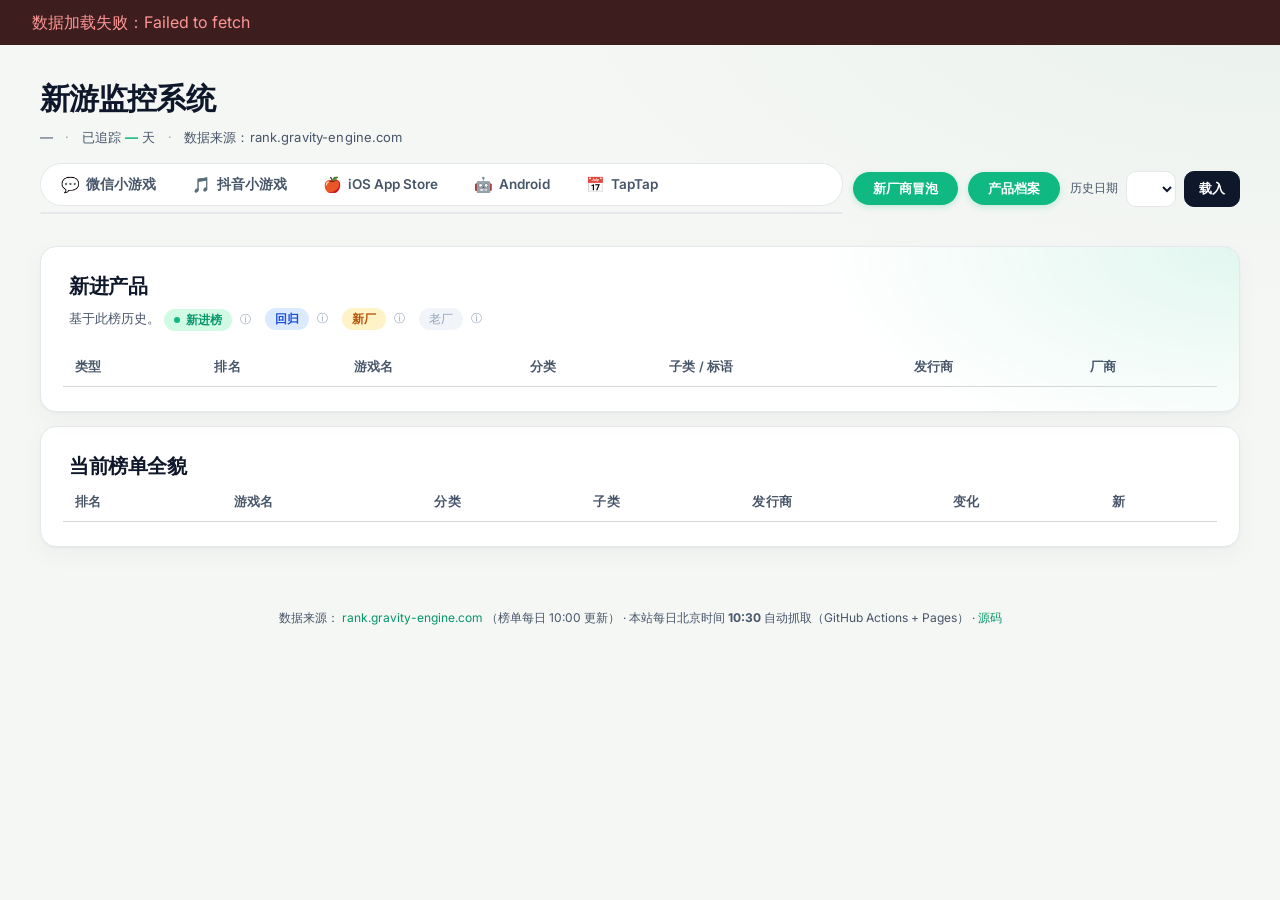
<file: site/index.html>
<!DOCTYPE html>
<html lang="zh">
<head>
  <meta charset="UTF-8" />
  <meta name="viewport" content="width=device-width, initial-scale=1" />
  <title>新游监控系统</title>
  <link rel="preconnect" href="https://fonts.googleapis.com" />
  <link rel="preconnect" href="https://fonts.gstatic.com" crossorigin />
  <link href="https://fonts.googleapis.com/css2?family=Inter:wght@400;500;600;700&display=swap" rel="stylesheet" />
  <link rel="stylesheet" href="style.css?v=17" />
</head>
<body>
  <header>
    <h1>新游监控系统</h1>
    <div class="meta">
      <span id="meta-date">—</span>
      <span class="sep">·</span>
      <span>已追踪 <strong id="meta-days">—</strong> 天</span>
      <span class="sep">·</span>
      <span id="meta-source">数据来源：rank.gravity-engine.com</span>
    </div>
  </header>

  <div class="tabs-row">
    <div class="tabs-left">
      <nav class="platform-tabs" id="platform-tabs"></nav>
      <nav class="board-tabs" id="board-tabs"></nav>
    </div>
    <div class="tabs-right">
      <a href="./publishers.html" class="board-tab tab-cta">新厂商冒泡</a>
      <a href="./game.html" class="board-tab tab-cta">产品档案</a>
      <div class="date-picker-inline">
        <span class="dp-label">历史日期</span>
        <select id="date-picker"></select>
        <button id="date-load">载入</button>
      </div>
    </div>
  </div>

  <section>
    <div class="panel" id="panel-new">
      <h2><span id="panel-new-title">新进产品</span> <span class="muted"><span id="panel-new-board"></span><span id="panel-new-count"></span></span></h2>
      <div class="next-update" id="panel-new-hint"></div>
      <div class="sub">
        <span id="panel-new-baseline" class="baseline">基于此榜历史。</span>
        <span class="legend">
          <span class="badge first-board">新进榜</span>
          <span class="hint" title="此榜历史从未出现过的游戏">ⓘ</span>
        </span>
        <span class="legend">
          <span class="badge returning">回归</span>
          <span class="hint" title="此榜以前出现过、消失过、又回来（间隔 ≥ 2 天）">ⓘ</span>
        </span>
        <span class="legend">
          <span class="badge new-pub">新厂</span>
          <span class="hint" title="该发行商在此榜首次出现">ⓘ</span>
        </span>
        <span class="legend">
          <span class="badge studio-old">老厂</span>
          <span class="hint" title="该发行商之前已在此榜出现过其他作品">ⓘ</span>
        </span>
      </div>
      <div class="table-wrap">
      <table id="tbl-new">
        <thead>
          <tr>
            <th>类型</th><th>排名</th><th>游戏名</th><th>分类</th>
            <th>子类 / 标语</th><th>发行商</th><th>厂商</th>
          </tr>
        </thead>
        <tbody></tbody>
      </table>
      </div>
    </div>
  </section>

  <section class="panel">
    <h2>当前榜单全貌 <span class="muted" id="panel-board-name"></span></h2>
    <div class="table-wrap">
    <table id="tbl-full">
      <thead>
        <tr>
          <th>排名</th><th>游戏名</th><th>分类</th>
          <th>子类</th><th>发行商</th><th>变化</th><th>新</th>
        </tr>
      </thead>
      <tbody></tbody>
    </table>
    </div>
  </section>

  <footer>
    <p>
      数据来源：
      <a href="https://rank.gravity-engine.com/" target="_blank" rel="noopener">rank.gravity-engine.com</a>
      （榜单每日 10:00 更新）
      ·
      本站每日北京时间 <strong>10:30</strong> 自动抓取（GitHub Actions + Pages）
      ·
      <a href="https://github.com/hawaiimao/minigame-rank-daily" target="_blank" rel="noopener">源码</a>
    </p>
  </footer>

  <script src="config.js"></script>
  <script src="sb.js?v=7"></script>
  <script src="app.js?v=12"></script>
</body>
</html>
</file>
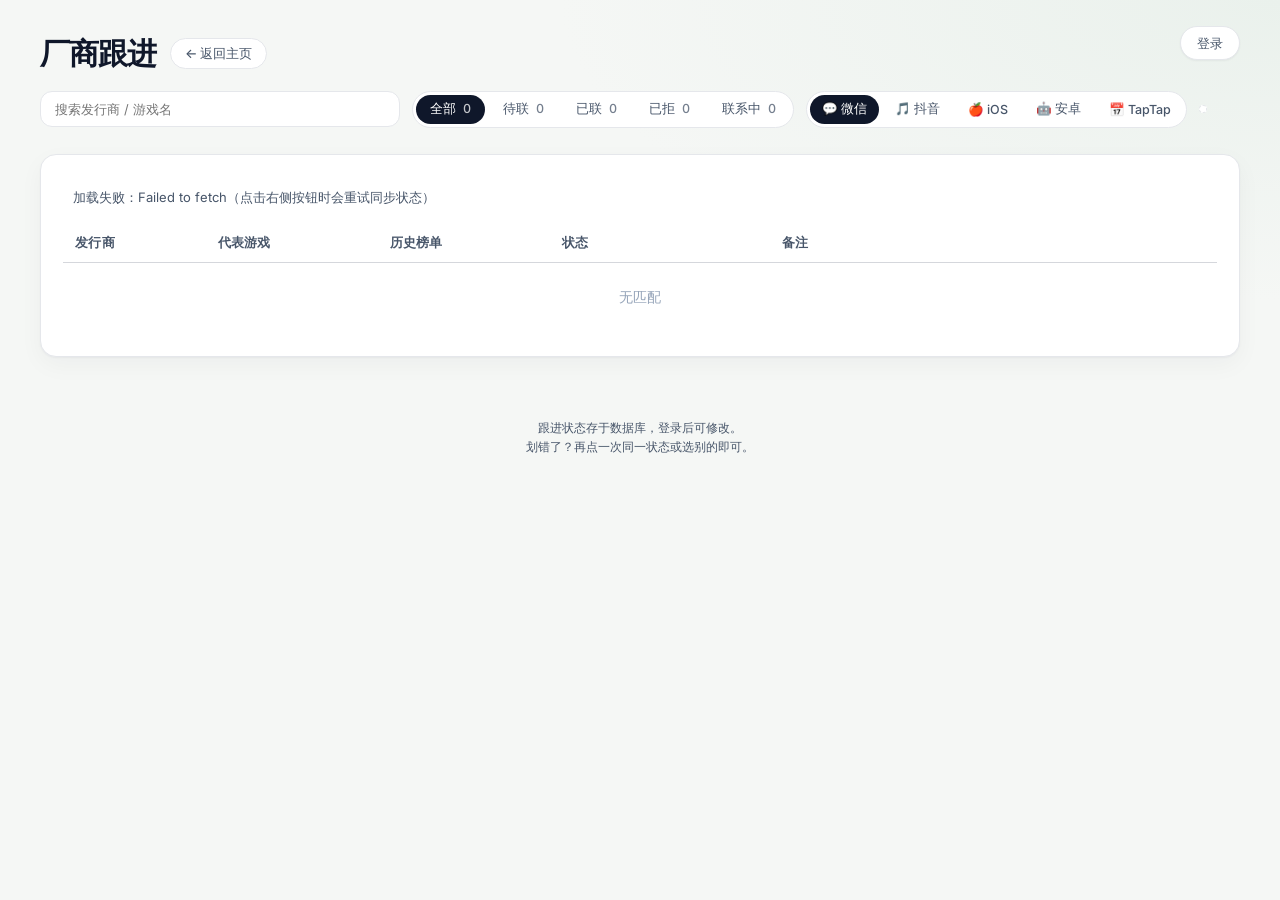
<file: site/publishers.html>
<!DOCTYPE html>
<html lang="zh">
<head>
  <meta charset="UTF-8" />
  <meta name="viewport" content="width=device-width, initial-scale=1" />
  <meta http-equiv="Cache-Control" content="no-cache, no-store, must-revalidate" />
  <meta http-equiv="Pragma" content="no-cache" />
  <meta http-equiv="Expires" content="0" />
  <title>厂商跟进 · 小游戏榜单监控</title>
  <link rel="preconnect" href="https://fonts.googleapis.com" />
  <link rel="preconnect" href="https://fonts.gstatic.com" crossorigin />
  <link href="https://fonts.googleapis.com/css2?family=Inter:wght@400;500;600;700&display=swap" rel="stylesheet" />
  <link rel="stylesheet" href="style.css?v=18" />
</head>
<body>
  <header id="page-header">
    <div class="gp-head-row">
    <h1>厂商跟进</h1>
      <a class="gp-home-btn" href="./index.html">← 返回主页</a>
    </div>
  </header>

  <div class="pub-toolbar">
    <input id="pub-search" type="search" placeholder="搜索发行商 / 游戏名" />
    <div class="pub-filter" id="pub-filter">
      <button data-filter="all" class="active">全部 <span id="cnt-all">—</span></button>
      <button data-filter="pending">待联 <span id="cnt-pending">—</span></button>
      <button data-filter="contacted">已联 <span id="cnt-contacted">—</span></button>
      <button data-filter="rejected">已拒 <span id="cnt-rejected">—</span></button>
      <button data-filter="contacting">联系中 <span id="cnt-contacting">—</span></button>
    </div>
    <div class="pub-platform-filter" id="pub-platform-filter" title="按榜单平台筛选冒泡厂商">
      <button data-plat="wx" class="active">💬 微信</button>
      <button data-plat="douyin">🎵 抖音</button>
      <button data-plat="ios">🍎 iOS</button>
      <button data-plat="android">🤖 安卓</button>
      <button data-plat="taptap">📅 TapTap</button>
    </div>
    <div class="pub-board-filter" id="pub-board-filter"></div>
  </div>

  <section class="panel">
    <div id="pub-loading" class="pub-loading">正在加载…</div>
    <div class="table-wrap">
      <table id="tbl-pub">
        <thead>
          <tr>
            <th>发行商</th>
            <th>代表游戏</th>
            <th>历史榜单</th>
            <th style="width: 220px">状态</th>
            <th style="min-width: 200px">备注</th>
          </tr>
        </thead>
        <tbody></tbody>
      </table>
    </div>
  </section>


  <div class="auth-overlay" id="gp-auth-overlay" style="display:none">
    <div class="auth-card">
      <h3>登录</h3>
      <p class="auth-sub">编辑者登录后可修改待联/已联状态与备注。</p>
      <input id="gp-auth-email" type="email" placeholder="邮箱" autocomplete="username" />
      <input id="gp-auth-pass" type="password" placeholder="密码" autocomplete="current-password" />
      <div class="auth-err" id="gp-auth-err"></div>
      <div class="auth-row">
        <button type="button" class="auth-cancel" id="gp-auth-cancel">取消</button>
        <button type="button" class="auth-ok" id="gp-auth-login">登录</button>
      </div>
    </div>
  </div>
  <div id="gp-pw-overlay" class="auth-overlay" style="display:none">
    <div class="auth-card">
      <h3>修改密码</h3>
      <p class="auth-sub">输入当前密码与新密码，修改后需重新登录。</p>
      <input id="gp-pw-cur" type="password" placeholder="当前密码" autocomplete="current-password" />
      <input id="gp-pw-new" type="password" placeholder="新密码（至少 6 位）" autocomplete="new-password" />
      <input id="gp-pw-new2" type="password" placeholder="再次输入新密码" autocomplete="new-password" />
      <div class="auth-err" id="gp-pw-err"></div>
      <div class="auth-row">
        <button type="button" class="auth-cancel" id="gp-pw-cancel">取消</button>
        <button type="button" class="auth-ok" id="gp-pw-ok">修改</button>
      </div>
    </div>
  </div>

  <div id="pub-toast" class="pub-toast"></div>

  <footer>
    <p>
      跟进状态存于数据库，登录后可修改。
      <br />
      划错了？再点一次同一状态或选别的即可。
    </p>
  </footer>

  <script src="config.js"></script>
  <script src="auth.js?v=4"></script>
  <script src="sb.js?v=7"></script>
  <script src="publishers.js?v=11"></script>
</body>
</html>
</file>
<file: site/style.css>
/* Fintech-clean style — inspired by sample2.
 * Nearly-white surface, thin gray borders, black text with a single
 * emerald accent. No hard shadows, no editorial framing, no
 * terracotta. Big numbers, tiny type.
 */

:root {
  --bg: #f5f7f5;
  --bg-tint: #eaf1ec;         /* faint mint tint */
  --panel: #ffffff;
  --panel-alt: #fafcfa;
  --panel-tint: #f2f7f3;

  --ink: #0f172a;             /* near-black */
  --ink-2: #475569;
  --muted: #94a3b8;

  --stroke: #e5e7eb;
  --stroke-strong: #d5d7dc;
  --stroke-dark: #0f172a;

  --brand: #10b981;           /* emerald */
  --brand-2: #059669;
  --brand-soft: rgba(16, 185, 129, 0.12);
  --brand-tint: #d1fae5;

  --danger: #ef4444;
  --amber:  #f59e0b;
  --sky:    #3b82f6;

  --radius: 20px;
  --radius-tight: 12px;
  --radius-pill: 999px;
}

* { box-sizing: border-box; }
html, body { margin: 0; padding: 0; }
body {
  background:
    radial-gradient(1200px 500px at 100% 0%, var(--bg-tint) 0%, transparent 60%),
    var(--bg);
  background-attachment: fixed;
  color: var(--ink);
  font-family:
    "Inter", -apple-system, BlinkMacSystemFont, "Segoe UI",
    "PingFang SC", "Microsoft YaHei", "Helvetica Neue", Arial, sans-serif;
  line-height: 1.55;
  -webkit-font-smoothing: antialiased;
  min-height: 100vh;
}

/* ---------- header ---------- */
header {
  padding: 32px 40px 12px;
  display: flex;
  flex-direction: column;
  gap: 6px;
}
header h1 {
  margin: 0;
  font-size: 32px;
  font-weight: 700;
  letter-spacing: -0.03em;
  color: var(--ink);
}
.meta {
  color: var(--ink-2);
  font-size: 13px;
}
.meta strong {
  color: var(--brand);
  font-weight: 700;
}
.sep { padding: 0 8px; color: var(--muted); }

@media (max-width: 720px) {
  header { padding: 22px 16px 8px; }
  header h1 { font-size: 22px; }
  .meta { font-size: 12px; }
}

/* ---------- board tabs row ---------- */
.tabs-row {
  display: flex;
  align-items: center;
  gap: 10px;
  padding: 4px 40px 16px;
  flex-wrap: wrap;
}
.tabs-row nav.board-tabs {
  padding: 0;
  flex: 1 1 auto;
  min-width: 0;
}
/* Two-level tabs: platform tabs sit above the board tabs row. */
.tabs-left {
  display: flex;
  flex-direction: column;
  gap: 6px;
  flex: 1 1 auto;
  min-width: 0;
}
nav.platform-tabs {
  display: flex;
  gap: 4px;
  flex-wrap: wrap;
  background: var(--panel);
  border: 1px solid var(--stroke);
  border-radius: var(--radius-pill);
  padding: 4px;
}
.platform-tab {
  padding: 8px 16px;
  border-radius: var(--radius-pill);
  cursor: pointer;
  background: transparent;
  border: none;
  color: var(--ink-2);
  font-size: 13.5px;
  font-weight: 600;
  transition: background .18s ease, color .18s ease, transform .12s ease;
  box-shadow: none;
  font-family: inherit;
  display: inline-flex;
  align-items: center;
  gap: 6px;
  line-height: 1.2;
}
.platform-tab .tab-icon {
  font-size: 15px;
  line-height: 1;
  filter: grayscale(0.15);
}
.platform-tab:hover {
  background: var(--bg-tint);
  color: var(--ink);
}
.platform-tab.board-tab-wx:hover,
.platform-tab.platform-tab-wx:hover {
  background: #e6f9ef;
  color: #047857;
}
.platform-tab.platform-tab-wx.active {
  background: #10b981;
  color: #fff;
  font-weight: 700;
}
.platform-tab.platform-tab-douyin:hover {
  background: #ffe9f0;
  color: #be185d;
}
.platform-tab.platform-tab-douyin.active {
  background: #ec4899;
  color: #fff;
  font-weight: 700;
}
.platform-tab.platform-tab-taptap:hover {
  background: #e0f2fe;
  color: #0369a1;
}
.platform-tab.platform-tab-taptap.active {
  background: #0284c7;
  color: #fff;
  font-weight: 700;
}
.platform-tab.platform-tab-ios:hover {
  background: #e0e7ff;
  color: #4338ca;
}
.platform-tab.platform-tab-ios.active {
  background: #4f46e5;
  color: #fff;
  font-weight: 700;
}
.platform-tab.platform-tab-android:hover {
  background: #ffedd5;
  color: #c2410c;
}
.platform-tab.platform-tab-android.active {
  background: #f97316;
  color: #fff;
  font-weight: 700;
}
.platform-tab.active .tab-icon { filter: none; }

nav.board-tabs {
  display: flex;
  gap: 4px;
  flex-wrap: wrap;
  background: var(--panel);
  border: 1px solid var(--stroke);
  border-radius: var(--radius-pill);
  padding: 4px;
}
.board-tab {
  padding: 8px 14px;
  border-radius: var(--radius-pill);
  cursor: pointer;
  background: transparent;
  border: none;
  color: var(--ink-2);
  font-size: 13px;
  font-weight: 500;
  transition: background .18s ease, color .18s ease, transform .12s ease;
  box-shadow: none;
  font-family: inherit;
  display: inline-flex;
  align-items: center;
  gap: 6px;
  line-height: 1.2;
}
.board-tab .tab-icon {
  font-size: 14px;
  line-height: 1;
  filter: grayscale(0.15);
}
.board-tab:hover {
  background: var(--bg-tint);
  color: var(--ink);
}

/* WeChat tabs — mint tint on hover, deep green when active */
.board-tab.board-tab-wx:hover {
  background: #e6f9ef;
  color: #047857;
}
.board-tab.board-tab-wx.active {
  background: #10b981;
  color: #fff;
  font-weight: 600;
}
.board-tab.board-tab-wx.active .tab-icon { filter: none; }

/* Douyin tabs — pink tint on hover, hot pink when active */
.board-tab.board-tab-douyin:hover {
  background: #ffe9f0;
  color: #be185d;
}
.board-tab.board-tab-douyin.active {
  background: #ec4899;
  color: #fff;
  font-weight: 600;
}
.board-tab.board-tab-douyin.active .tab-icon { filter: none; }

/* TapTap tabs — sky-blue on hover, deep blue when active */
.board-tab.board-tab-taptap:hover {
  background: #e0f2fe;
  color: #0369a1;
}
.board-tab.board-tab-taptap.active {
  background: #0284c7;
  color: #fff;
  font-weight: 600;
}
.board-tab.board-tab-taptap.active .tab-icon { filter: none; }

/* iOS tabs — indigo tint on hover, deep indigo when active */
.board-tab.board-tab-ios:hover {
  background: #e0e7ff;
  color: #4338ca;
}
.board-tab.board-tab-ios.active {
  background: #4f46e5;
  color: #fff;
  font-weight: 600;
}
.board-tab.board-tab-ios.active .tab-icon { filter: none; }

/* Android tabs — amber tint on hover, orange when active */
.board-tab.board-tab-android:hover {
  background: #ffedd5;
  color: #c2410c;
}
.board-tab.board-tab-android.active {
  background: #f97316;
  color: #fff;
  font-weight: 600;
}
.board-tab.board-tab-android.active .tab-icon { filter: none; }

/* Fallback for tabs without a specific platform class (e.g. CTA) */
.board-tab.active:not(.board-tab-wx):not(.board-tab-douyin):not(.board-tab-ios) {
  background: var(--ink);
  color: #fff;
  font-weight: 600;
}

.tabs-right {
  display: inline-flex;
  align-items: center;
  gap: 10px;
  flex-shrink: 0;
  flex-wrap: wrap;
  justify-content: flex-end;
}
.date-picker-inline {
  display: inline-flex;
  align-items: center;
  gap: 8px;
  flex-shrink: 0;
}
.date-picker-inline .dp-label {
  font-size: 12px;
  color: var(--ink-2);
  font-weight: 500;
}

/* CTA button (新厂商冒泡) — solid emerald pill, sits outside the tab-nav pill */
a.board-tab.tab-cta {
  text-decoration: none;
  background: var(--brand);
  color: #fff;
  padding: 10px 22px;
  border-radius: var(--radius-pill);
  font-weight: 600;
  transition: background .18s ease, transform .18s ease;
}
a.board-tab.tab-cta:hover {
  background: var(--brand-2);
  color: #fff;
  transform: translateY(-1px);
}

@media (max-width: 720px) {
  .tabs-row { padding: 4px 12px 12px; gap: 8px; }
  nav.board-tabs { padding: 3px; }
  .board-tab { padding: 6px 12px; font-size: 12px; }
  .date-picker-inline { width: 100%; justify-content: flex-end; }
  .date-picker-inline select { flex: 1; min-width: 0; }
}

/* ---------- panels ---------- */
.row {
  display: grid;
  grid-template-columns: 1fr 1fr;
  gap: 14px;
  padding: 0 40px;
}
@media (max-width: 900px) { .row { grid-template-columns: 1fr; } }

.panel {
  background: var(--panel);
  border: 1px solid var(--stroke);
  border-radius: var(--radius);
  padding: 24px 28px;
  margin: 14px 40px;
  box-shadow: none;
}
.panel h2 {
  margin: 0;
  font-size: 22px;
  font-weight: 700;
  letter-spacing: -0.02em;
}
.panel .sub {
  color: var(--ink-2);
  font-size: 13px;
  margin: 6px 0 16px;
}
.muted { color: var(--muted); font-weight: 400; }

/* Panel #1 (本日新进产品) — tint background so it stands apart */
#panel-new {
  background:
    radial-gradient(600px 300px at 100% 0%, var(--brand-soft) 0%, transparent 70%),
    var(--panel);
  position: relative;
  overflow: hidden;
}

/* Panel #2 (当前榜单全貌) — plain white */
.panel:has(#tbl-full) {
  background: var(--panel);
}

.next-update {
  color: var(--muted);
  font-size: 11.5px;
  margin: 4px 0 0;
  font-weight: 500;
}

@media (max-width: 720px) {
  .panel {
    padding: 18px;
    margin: 10px 12px;
    border-radius: 16px;
  }
  .panel h2 { font-size: 18px; }
  .row { padding: 0 12px; gap: 10px; }
}

/* ---------- tables ---------- */
.table-wrap {
  overflow-x: auto;
  -webkit-overflow-scrolling: touch;
  margin: 0 -6px;
}
table {
  width: 100%;
  border-collapse: collapse;
  font-size: 13.5px;
}
th, td {
  text-align: left;
  padding: 12px 12px;
  border-bottom: 1px solid var(--stroke);
  vertical-align: middle;
  white-space: nowrap;
}
td.wrap, th.wrap { white-space: normal; }
th {
  color: var(--muted);
  font-weight: 500;
  user-select: none;
  font-size: 11.5px;
  letter-spacing: 0.03em;
  padding-top: 10px;
  padding-bottom: 10px;
  text-transform: none;
}
tbody tr {
  transition: background .12s ease;
}
tbody tr:hover { background: var(--panel-tint); }
tbody tr:last-child td { border-bottom: none; }

.rank-num {
  font-variant-numeric: tabular-nums;
  color: var(--muted);
  font-weight: 600;
}
.slogan {
  color: var(--muted);
  font-size: 12px;
  font-style: italic;
  max-width: 280px;
  overflow: hidden;
  text-overflow: ellipsis;
  white-space: nowrap;
}
/* Long cell text (e.g. iOS store summaries) truncates with ellipsis;
   full text is available on hover via the title attribute. */
td.cell-truncate {
  max-width: 280px;
  overflow: hidden;
  text-overflow: ellipsis;
  white-space: nowrap;
}

@media (max-width: 720px) {
  table { font-size: 12.5px; }
  th, td { padding: 8px 10px; }
  th { font-size: 10.5px; }
}

/* ---------- badges — pill-shaped, subtle tinted background ---------- */
.badge-new,
.badge {
  display: inline-flex;
  align-items: center;
  padding: 3px 10px;
  border-radius: var(--radius-pill);
  font-size: 11.5px;
  font-weight: 600;
  letter-spacing: 0;
  line-height: 1.4;
  border: none;
}
.badge-new {
  background: var(--brand-tint);
  color: var(--brand-2);
}
.badge-new::before {
  content: "";
  width: 6px;
  height: 6px;
  border-radius: 999px;
  background: var(--brand);
  margin-right: 6px;
}

.badge.first-anywhere { background: #fee2e2; color: #b91c1c; }
.badge.first-board    { background: var(--brand-tint); color: var(--brand-2); }
.badge.returning      { background: #dbeafe; color: #1d4ed8; }
.badge.new-pub        { background: #fef3c7; color: #b45309; }
.badge.studio-old     { background: #f1f5f9; color: var(--muted); font-weight: 500; }
.badge.studio-unknown { background: #f1f5f9; color: var(--muted); font-weight: 500; font-style: italic; }

.badge.first-board::before,
.badge-new::before {
  content: "";
  width: 6px;
  height: 6px;
  border-radius: 999px;
  background: var(--brand);
  margin-right: 6px;
}

.legend {
  display: inline-flex;
  align-items: center;
  gap: 4px;
  margin-right: 10px;
}
.hint {
  color: var(--muted);
  cursor: help;
  font-size: 11px;
  margin-left: 4px;
}

/* ---------- change indicator ---------- */
.chg { font-weight: 600; font-variant-numeric: tabular-nums; }
.chg-up   { color: var(--danger); }
.chg-down { color: var(--brand); }
.chg-flat { color: var(--muted); }
.chg-top  { color: var(--amber); font-weight: 700; }
.chg-new  { color: var(--brand-2); font-weight: 700; }

/* ---------- form controls ---------- */
select, button {
  background: var(--panel);
  color: var(--ink);
  border: 1px solid var(--stroke);
  padding: 8px 14px;
  border-radius: var(--radius-tight);
  font-size: 13px;
  font-family: inherit;
  font-weight: 500;
  transition: border-color .15s ease, background .15s ease;
  box-shadow: none;
}
select:hover, button:hover {
  border-color: var(--stroke-strong);
}
button {
  cursor: pointer;
  background: var(--ink);
  color: #fff;
  border-color: var(--ink);
  font-weight: 600;
}
button:hover {
  background: #1e293b;
  border-color: #1e293b;
  color: #fff;
}

/* ---------- footer ---------- */
footer {
  text-align: center;
  color: var(--ink-2);
  font-size: 12px;
  padding: 32px 40px 48px;
}
footer a {
  color: var(--brand-2);
  text-decoration: none;
}
footer a:hover { text-decoration: underline; text-underline-offset: 3px; }

@media (max-width: 720px) {
  footer { padding: 20px 16px 32px; font-size: 11px; }
}

/* ---------- publishers page ---------- */
.nav-link {
  color: var(--brand-2);
  text-decoration: none;
  font-weight: 600;
}
.nav-link:hover { text-decoration: underline; text-underline-offset: 3px; }

.pub-toolbar {
  display: flex;
  gap: 12px;
  padding: 4px 40px 12px;
  align-items: center;
  flex-wrap: wrap;
}
.pub-toolbar input[type="search"] {
  flex: 1 1 240px;
  min-width: 0;
  max-width: 360px;
  padding: 9px 14px;
  border-radius: var(--radius-tight);
  border: 1px solid var(--stroke);
  background: var(--panel);
  color: var(--ink);
  font-family: inherit;
  font-size: 13px;
}
.pub-toolbar input[type="search"]:focus {
  outline: none;
  border-color: var(--brand);
}
.pub-filter {
  display: inline-flex;
  gap: 4px;
  flex-wrap: wrap;
  background: var(--panel);
  border: 1px solid var(--stroke);
  border-radius: var(--radius-pill);
  padding: 3px;
}
.pub-filter button {
  background: transparent;
  color: var(--ink-2);
  border: none;
  padding: 6px 14px;
  font-size: 12.5px;
  font-weight: 500;
  border-radius: var(--radius-pill);
}
.pub-filter button:hover {
  background: var(--panel-tint);
  color: var(--ink);
}
.pub-filter button.active {
  background: var(--ink);
  color: #fff;
}
.pub-filter button span {
  opacity: 0.75;
  margin-left: 4px;
  font-variant-numeric: tabular-nums;
}

/* Platform filter button group (publishers page) */
.pub-platform-filter {
  display: inline-flex;
  gap: 4px;
  flex-wrap: wrap;
  background: var(--panel);
  border: 1px solid var(--stroke);
  border-radius: var(--radius-pill);
  padding: 3px;
}
.pub-platform-filter button {
  background: transparent;
  color: var(--ink-2);
  border: none;
  padding: 6px 12px;
  font-size: 12.5px;
  font-weight: 500;
  border-radius: var(--radius-pill);
  cursor: pointer;
}
.pub-platform-filter button:hover {
  background: var(--panel-tint);
  color: var(--ink);
}
.pub-platform-filter button.active {
  background: var(--ink);
  color: #fff;
}

/* Board sub-filter under the platform filter (publishers page) */
.pub-board-filter {
  display: inline-flex;
  gap: 4px;
  flex-wrap: wrap;
  background: var(--panel);
  border: 1px dashed var(--stroke);
  border-radius: var(--radius-pill);
  padding: 3px;
}
.pub-board-filter button {
  background: transparent;
  color: var(--ink-2);
  border: none;
  padding: 5px 12px;
  font-size: 12px;
  font-weight: 500;
  border-radius: var(--radius-pill);
  cursor: pointer;
}
.pub-board-filter button:hover {
  background: var(--panel-tint);
  color: var(--ink);
}
.pub-board-filter button.active {
  background: var(--brand, #2f6fed);
  color: #fff;
}

/* Platform filter button group (product profile page toolbar) */
.gp-platform-filter {
  display: inline-flex;
  gap: 4px;
  flex-wrap: wrap;
  background: #f3f4f6;
  border: 1px solid #e5e7eb;
  border-radius: 999px;
  padding: 3px;
}
.gp-platform-filter button {
  background: transparent;
  color: #666;
  border: none;
  padding: 5px 12px;
  font-size: 12.5px;
  font-weight: 500;
  border-radius: 999px;
  cursor: pointer;
  font-family: inherit;
}
.gp-platform-filter button:hover {
  background: #e5e7eb;
  color: #333;
}
.gp-platform-filter button.active {
  background: #111;
  color: #fff;
}

/* Product profile table (game.html) — publishers-style layout */
table#tbl-game td {
  vertical-align: middle;
  padding: 8px 10px;
}
table#tbl-game td.gp-td-name {
  min-width: 220px;
}
.gp-tr {
  cursor: pointer;
}
.gp-tr:hover td {
  background: var(--bg-tint, #f8fafc);
}
.gp-tr.v-high td { background: #fff1f2; }
.gp-tr.v-mid td { background: #fffbeb; }
.gp-tr.v-low td { background: #ecfdf5; }
.gp-thumb {
  width: 36px;
  height: 36px;
  border-radius: 6px;
  object-fit: cover;
  margin-right: 8px;
  vertical-align: middle;
  display: inline-block;
}
.gp-thumb.empty {
  background: #f1f5f9;
  color: #94a3b8;
  font-size: 11px;
  text-align: center;
  line-height: 36px;
  width: 36px;
  display: inline-block;
}
.gp-name {
  font-weight: 600;
  margin-right: 6px;
}
.gp-td-dev {
  color: var(--ink-2);
  max-width: 220px;
  overflow: hidden;
  text-overflow: ellipsis;
  white-space: nowrap;
}
.gp-td-src {
  white-space: nowrap;
}
.gp-td-val {
  white-space: nowrap;
}
.gp-view-btn {
  padding: 3px 10px;
  border-radius: 6px;
  border: 1px solid #e5e7eb;
  background: #fafafa;
  cursor: pointer;
  font-size: 12px;
  color: #555;
  font-family: inherit;
}
.gp-view-btn:hover {
  border-color: var(--brand, #2f6fed);
  color: var(--brand, #2f6fed);
  background: #fff;
}
.gp-more-row {
  text-align: center;
  padding: 14px 0;
}


.pub-loading {
  color: var(--ink-2);
  padding: 8px 4px 16px;
  font-size: 13px;
}

.pub-name { font-weight: 600; white-space: nowrap; }
.pub-games {
  color: var(--ink-2);
  max-width: 200px;
  overflow: hidden;
  text-overflow: ellipsis;
  white-space: nowrap;
}
.pub-first { font-variant-numeric: tabular-nums; color: var(--muted); }

/* Board tags — muted pills that don't visually break the row.
 * .pub-boards is a DIV inside the <td>, not the <td> itself, so we
 * can use flex freely without breaking table-cell layout. */
.pub-boards {
  display: flex;
  gap: 4px;
  flex-wrap: nowrap;
  align-items: center;
  overflow: hidden;
}
.board-tag {
  padding: 1px 8px;
  border-radius: var(--radius-pill);
  border: none;
  font-size: 10.5px;
  font-weight: 600;
  white-space: nowrap;
  line-height: 16px;
  height: 18px;
  display: inline-flex;
  align-items: center;
  flex-shrink: 0;
  overflow: hidden;
  text-overflow: ellipsis;
  max-width: 100px;
}
/* WeChat green (bright, mint) */
.board-tag.board-tag-wx {
  background: #d1fae5;
  color: #047857;
}
/* Douyin — soft pink to match TikTok's brand hue without shouting */
.board-tag.board-tag-douyin {
  background: #ffe4ec;
  color: #be185d;
}
.board-tag.board-tag-taptap {
  background: #e0f2fe;
  color: #0369a1;
}
.board-tag.board-tag-ios {
  background: #e0e7ff;
  color: #4338ca;
}
.board-tag.board-tag-android {
  background: #ffedd5;
  color: #c2410c;
}
.board-tag.board-tag-more {
  color: var(--muted);
  background: #f1f5f9;
  cursor: help;
  max-width: none;
}

/* If content is dense and tags start dropping, shrink text a hair */
@media (max-width: 1100px) {
  .board-tag { font-size: 10px; padding: 1px 6px; max-width: 80px; }
}

/* Compact rows in the publisher table. */
#tbl-pub th, #tbl-pub td { padding: 10px 12px; }

/* Date divider between publisher groups */
tr.date-divider td {
  padding: 22px 12px 10px;
  border-bottom: 1px solid var(--stroke);
  background: transparent;
  font-family: inherit;
}
tr.date-divider .dv-date {
  font-size: 13px;
  font-weight: 700;
  color: var(--brand-2);
  padding: 3px 12px;
  background: var(--brand-tint);
  border-radius: var(--radius-pill);
  margin-right: 12px;
}
tr.date-divider .dv-count {
  font-size: 12px;
  color: var(--muted);
  font-weight: 500;
}
tr.date-divider:hover { background: transparent; }

/* Per-row status washes — very light so they don't compete */
tr.row-contacted  { background: rgba(16, 185, 129, 0.05); }
tr.row-rejected   { background: rgba(239, 68, 68, 0.04); }
tr.row-contacting { background: rgba(245, 158, 11, 0.05); }
tr.row-contacted .pub-name,
tr.row-rejected .pub-name,
tr.row-contacting .pub-name {
  text-decoration: line-through;
  text-decoration-thickness: 1px;
  color: var(--muted);
}

/* Status buttons — segmented pill */
.status-buttons {
  display: inline-flex;
  gap: 2px;
  border-radius: var(--radius-pill);
  overflow: hidden;
  background: #f1f5f9;
  border: 1px solid var(--stroke);
  padding: 2px;
}
.status-buttons.is-pending { opacity: 0.6; }
.st-btn {
  background: transparent;
  color: var(--ink-2);
  border: none;
  border-radius: var(--radius-pill);
  padding: 4px 10px;
  font-size: 12px;
  font-weight: 500;
  min-width: 44px;
  box-shadow: none;
}
.st-btn:hover {
  background: rgba(255, 255, 255, 0.8);
  color: var(--ink);
}
.st-btn.active {
  color: #fff;
  background: var(--ink);
  cursor: default;
  font-weight: 600;
}
.st-btn.st-contacted.active  { background: var(--brand); color: #fff; }
.st-btn.st-rejected.active   { background: var(--danger); color: #fff; }
.st-btn.st-contacting.active { background: var(--amber); color: #fff; }

.note-input {
  width: 100%;
  min-width: 160px;
  padding: 6px 12px;
  border: 1px solid var(--stroke);
  border-radius: var(--radius-tight);
  background: var(--panel);
  color: var(--ink);
  font-family: inherit;
  font-size: 12.5px;
  font-weight: 500;
  transition: border-color .15s ease;
}
.note-input::placeholder {
  color: var(--muted);
  font-weight: 400;
  font-style: italic;
  opacity: 0.7;
}
.note-input:focus {
  outline: none;
  border-color: var(--brand);
}
.note-input:not(:placeholder-shown) {
  border-color: var(--brand);
  background: var(--brand-soft);
}
.note-input.saving { opacity: 0.6; }
.note-input.saved { border-color: var(--brand-2); background: var(--brand-tint); }

/* Toast */
.pub-toast {
  position: fixed;
  right: 24px;
  bottom: 24px;
  background: var(--ink);
  color: #fff;
  padding: 12px 18px;
  border-radius: var(--radius-tight);
  font-size: 13px;
  font-weight: 600;
  box-shadow: 0 10px 30px rgba(15, 23, 42, 0.15);
  opacity: 0;
  transform: translateY(8px);
  pointer-events: none;
  transition: opacity .2s ease, transform .2s ease;
  max-width: 320px;
}
.pub-toast.show {
  opacity: 1;
  transform: translateY(0);
}
.pub-toast.err { background: var(--danger); }
.pub-toast.ok { background: var(--brand); }

@media (max-width: 720px) {
  .pub-toolbar { padding: 4px 12px 12px; }
  .st-btn { padding: 3px 8px; min-width: 36px; }
}


/* Lazy-load UI: "加载更多" button + loading cell. */
.load-more-cell { text-align: center; padding: 14px 0; }
.load-more-btn {
  padding: 8px 18px;
  border-radius: var(--radius-pill);
  border: 1px solid var(--stroke);
  background: var(--bg-tint);
  color: var(--ink);
  font-size: 13px;
  font-weight: 500;
  cursor: pointer;
  font-family: inherit;
  transition: background .18s ease, border-color .18s ease;
}
.load-more-btn:hover {
  background: var(--brand-tint);
  border-color: var(--brand);
  color: var(--brand-2);
}
.loading-cell { padding: 18px 0; }

/* Game profile entry link (app.js) */
.profile-link {
  margin-left: 8px; font-size: 12px; color: var(--brand, #2f6fed);
  text-decoration: none; border: 1px solid currentColor; border-radius: 4px;
  padding: 0 5px; white-space: nowrap; vertical-align: middle;
}
.profile-link:hover { background: var(--brand-tint, #eef4ff); }

/* ---------- shared auth ---------- */
header { position: relative; }
.auth-chip {
  position: absolute; top: 26px; right: 40px;
  display: inline-flex; align-items: center; gap: 6px;
  padding: 0; border: none; background: none;
  font-size: 13px; color: #333; z-index: 5;
}
.auth-btn {
  display: inline-flex; align-items: center; gap: 6px;
  padding: 7px 16px; border: 1px solid var(--stroke);
  border-radius: 999px; background: var(--panel);
  color: var(--ink-2); font-size: 13px; font-weight: 500;
  cursor: pointer; line-height: 1.4;
  transition: border-color .15s ease, background .15s ease, color .15s ease, box-shadow .15s ease;
  box-shadow: 0 1px 2px rgba(15,23,42,.05);
}
.auth-btn:hover { border-color: var(--brand); color: var(--brand-2); background: var(--panel-tint); }
.auth-chip-email { max-width: 200px; overflow: hidden; text-overflow: ellipsis; white-space: nowrap; color: var(--ink); }
#auth-logout {
  display: inline-flex; align-items: center; gap: 6px;
  padding: 7px 14px; border: 1px solid var(--stroke);
  border-radius: 999px; background: var(--panel);
  color: var(--ink-2); font-size: 13px; font-weight: 500; cursor: pointer; line-height: 1.4;
  transition: border-color .15s ease, color .15s ease, background .15s ease;
  box-shadow: 0 1px 2px rgba(15,23,42,.05);
}
#auth-logout:hover { border-color: var(--danger); color: var(--danger); background: #fef2f2; }
.auth-overlay { position: fixed; inset: 0; z-index: 4000; background: rgba(15,23,42,.5);
  display: flex; align-items: center; justify-content: center;
  backdrop-filter: blur(2px); -webkit-backdrop-filter: blur(2px);
  animation: auth-fade .15s ease; }
@keyframes auth-fade { from { opacity: 0; } to { opacity: 1; } }
.auth-card { background: var(--panel); border-radius: 16px; padding: 28px 30px; width: 340px;
  border: 1px solid var(--stroke); box-shadow: 0 20px 60px rgba(15,23,42,.18);
  animation: auth-pop .18s ease; }
@keyframes auth-pop { from { opacity: 0; transform: translateY(10px) scale(.98); } to { opacity: 1; transform: none; } }
.auth-card h3 { margin: 0 0 6px; font-size: 19px; font-weight: 700; letter-spacing: -0.01em; }
.auth-card .auth-sub { margin: 0 0 18px; color: var(--muted); font-size: 13px; }
.auth-card input[type="email"], .auth-card input[type="password"] {
  width: 100%; box-sizing: border-box; padding: 10px 12px; margin-bottom: 12px;
  border: 1px solid var(--stroke); border-radius: 10px;
  font: inherit; font-size: 14px; background: var(--panel);
  transition: border-color .15s ease, box-shadow .15s ease;
}
.auth-card input:focus { outline: none; border-color: var(--brand); box-shadow: 0 0 0 3px var(--brand-soft); }
.auth-card .auth-err { color: var(--danger); font-size: 13px; min-height: 18px; margin-bottom: 8px; }
.auth-row { display: flex; gap: 10px; justify-content: flex-end; margin-top: 4px; }
.auth-row button { padding: 8px 18px; border: none; border-radius: 10px; cursor: pointer; font: inherit; font-size: 13px; font-weight: 600; transition: opacity .15s ease, transform .15s ease; }
.auth-row button:active { transform: scale(.97); }
.auth-ok { background: var(--brand); color: #fff; }
.auth-ok:hover { background: var(--brand-2); }
.auth-cancel { background: var(--panel-alt); color: var(--ink-2); border: 1px solid var(--stroke) !important; }
.auth-cancel:hover { background: #eef0ee; }
@media (max-width: 720px) {
  .auth-chip { position: static; margin-left: auto; }
}
@media (max-width: 720px) {
  .auth-chip { position: static; margin-left: auto; }
}


/* ---------- polish pass ---------- */
header {
  padding: 30px 40px 10px;
}
header h1 {
  font-size: 30px;
}
.meta {
  letter-spacing: .01em;
}
.tabs-row {
  padding: 6px 40px 18px;
}
.panel {
  border-radius: 16px;
  box-shadow: 0 1px 2px rgba(15,23,42,.04), 0 8px 24px rgba(15,23,42,.04);
  transition: box-shadow .2s ease;
}
.panel:hover {
  box-shadow: 0 1px 2px rgba(15,23,42,.05), 0 12px 32px rgba(15,23,42,.07);
}
.panel h2 {
  font-size: 20px;
}
th {
  font-weight: 600;
  color: var(--ink-2);
  font-size: 12.5px;
  letter-spacing: .02em;
  text-transform: none;
  border-bottom: 1px solid var(--stroke-strong);
  background: transparent;
}
tbody tr {
  transition: background .12s ease;
}
tbody tr:hover {
  background: var(--panel-tint);
}
a.board-tab.tab-cta {
  padding: 9px 20px;
  box-shadow: 0 2px 6px rgba(16,185,129,.22);
}
a.board-tab.tab-cta:hover {
  transform: translateY(-1px);
  box-shadow: 0 4px 12px rgba(16,185,129,.28);
}
select, button {
  border-radius: 10px;
}
button:hover {
  border-color: var(--stroke-strong);
}
footer {
  padding: 36px 40px 52px;
}
@media (max-width: 720px) {
  header { padding: 22px 16px 8px; }
  header h1 { font-size: 24px; }
  .panel { margin: 10px 12px; padding: 18px 16px; border-radius: 14px; }
  .tabs-row { padding: 4px 12px 14px; }
}


/* ---------- game.html polish ---------- */
.gp-toolbar input[type="search"] {
  border: 1px solid var(--stroke);
  border-radius: 10px;
  padding: 8px 14px;
  background: var(--panel);
  transition: border-color .15s ease, box-shadow .15s ease;
}
.gp-toolbar input[type="search"]:focus {
  outline: none;
  border-color: var(--brand);
  box-shadow: 0 0 0 3px var(--brand-soft);
}
.gp-toolbar .st-btn {
  border-radius: 10px;
  font-weight: 500;
}
.gp-pager button {
  border-radius: 8px !important;
  transition: border-color .15s ease, background .15s ease, color .15s ease;
}
.gp-pager button:hover {
  border-color: var(--brand) !important;
  color: var(--brand-2) !important;
  background: var(--panel-tint) !important;
}
.gp-page-jump input {
  border-radius: 7px;
}
.gp-home-btn {
  border-radius: 999px;
  font-weight: 500;
  transition: border-color .15s ease, background .15s ease, color .15s ease;
}
.gp-home-btn:hover {
  border-color: var(--brand) !important;
  color: var(--brand-2) !important;
}
.gp-card {
  border-radius: 12px !important;
}

/* ---------- shared head row (game/publishers) ---------- */
.gp-head-row {
  display: flex;
  align-items: center;
  gap: 14px;
}
.gp-head-row h1 { margin: 0; }
.gp-home-btn {
  display: inline-block;
  padding: 5px 14px;
  border: 1px solid var(--stroke);
  border-radius: 999px;
  background: var(--panel);
  color: var(--ink-2);
  font-size: 13px;
  line-height: 1.5;
  text-decoration: none;
  font-weight: 500;
  transition: border-color .15s ease, background .15s ease, color .15s ease;
}
.gp-home-btn:hover {
  border-color: var(--brand);
  color: var(--brand-2);
  background: var(--panel-tint);
}
</file>
